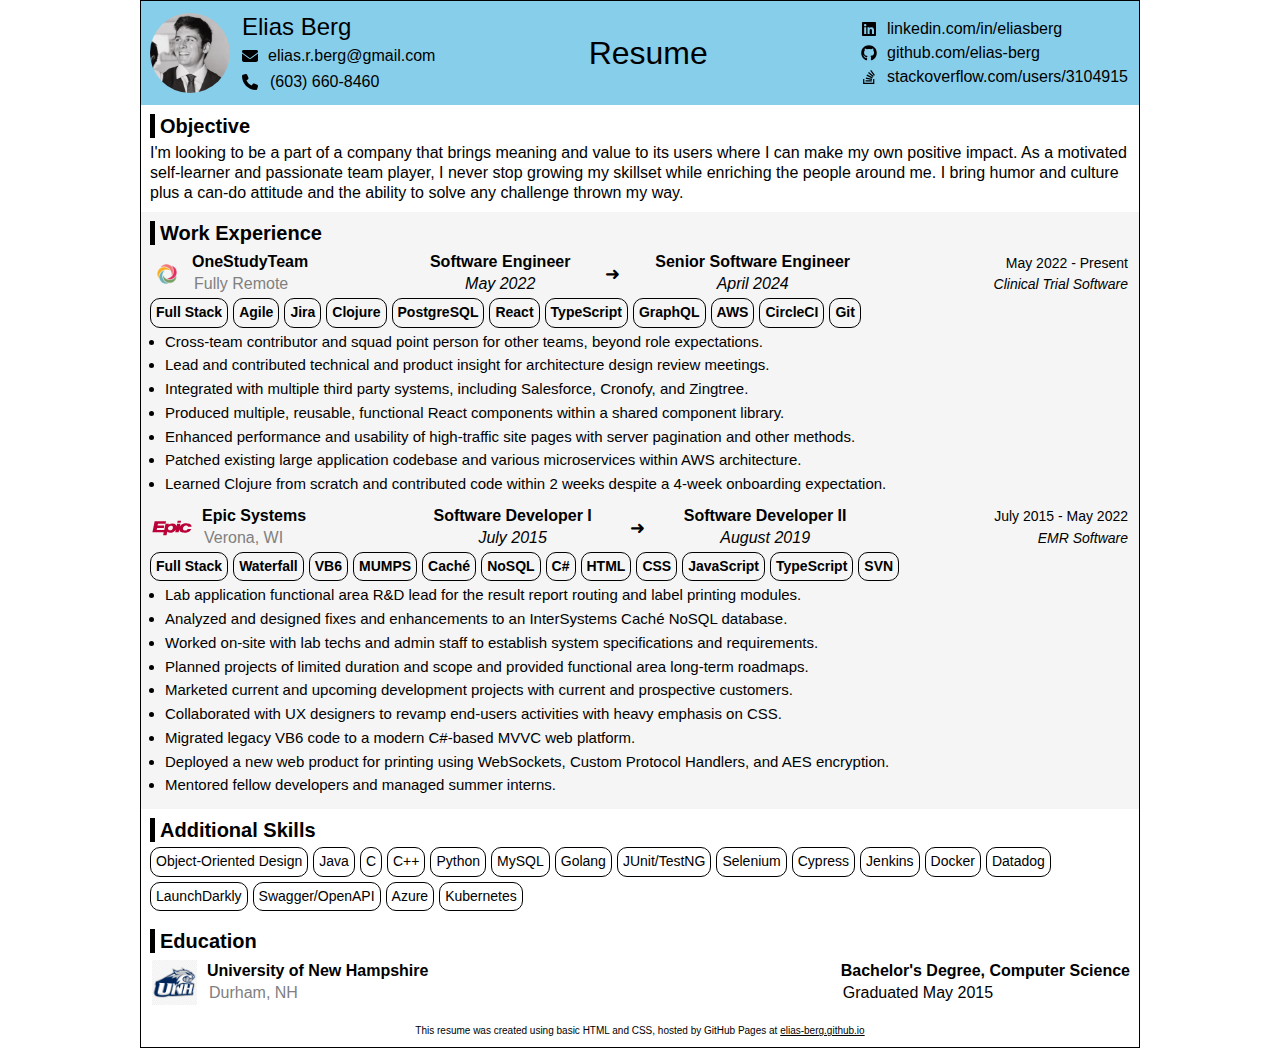
<file: index.html>
<html>
  <head>
    <meta charset="utf-8" content="text/html">
    <meta name="viewport" content="width=device-width, initial-scale=1">

    <title>Elias Berg's Resume</title>

    <link rel="stylesheet" href="./styles.css">
  </head>
  <body>
    <!-- Header -->
    <div class="skyblue header">
      <!-- Left -->
      <div style="display: flex; flex-direction: row; align-items: center;">
        <img style="border-radius: 100px; height: 80px; width: 80px; margin-right: 10px;" src="./assets/eli.jpeg" />
        <div>
          <p style="font-size: 1.5rem;">Elias Berg</p>
          <div class="icon-text">
            <img src="./assets/envelope-solid.svg" />
            <a href="mailto:elias.r.berg@gmail.com">elias.r.berg@gmail.com</a>
          </div>
          <div class="icon-text">
            <img src="./assets/phone-solid.svg" />
            <span>(603) 660-8460</span>
          </div>
        </div>
      </div>
      <!-- Middle -->
      <div style="font-size: 2rem;">
        Resume
      </div>
      <!-- Right -->
      <div>
        <div class="icon-text">
          <img src="./assets/linkedin.svg" />
          <a href="https://www.linkedin.com/in/eliasberg/" target="_blank">linkedin.com/in/eliasberg</a>
        </div>
        <div class="icon-text">
          <img src="./assets/github.svg" />
          <a href="https://www.github.com/elias-berg/" target="_blank">github.com/elias-berg</a>
        </div>
        <div class="icon-text">
          <img src="./assets/stack-overflow.svg" />
          <a href="https://www.stackoverflow.com/users/3104915" target="_blank">stackoverflow.com/users/3104915</a>
        </div>
      </div>
    </div>
    <!-- Objective -->
    <div>
      <p class="section-header">Objective</p>
      <div>
        I'm looking to be a part of a company that brings meaning and value to its users where I can make my own positive impact.
        As a motivated self-learner and passionate team player, I never stop growing my skillset while enriching the people around me.
        I bring humor and culture plus a can-do attitude and the ability to solve any challenge thrown my way.
      </div>
    </div>
    <!-- Experience -->
    <div class="lightgray">
      <p class="section-header">Work Experience</p>
      <div>
        <div class="fill-width">
          <div class="icon-text">
            <img style="padding: 5px; width: 30px; height: 30px;" src="./assets/OST.png" />
            <div>
              <strong>OneStudyTeam</strong>
              <p style="color: gray;">Fully Remote</p>
            </div>
          </div>
          <!-- Roles -->
          <div style="display: contents; align-items: center;">
            <div class="v-space-between">
              <strong>Software Engineer</strong>
              <p style="font-style: italic;">May 2022</p>
            </div>
            <div class="v-space-between" style="font-size: 18px;">&#10140;</div> <!-- Right Arrow character -->
            <div class="v-space-between">
              <strong>Senior Software Engineer</strong>
              <p style="font-style: italic;">April 2024</p>
            </div>
          </div>
          <div style="font-size: 14px;">
            <p>May 2022 - Present</p>
            <p style="font-style: italic;">Clinical Trial Software</p>
          </div>
        </div>
        <div class="skill-list" style="font-weight: 600;">
          <p>Full Stack</p>
          <p>Agile</p>
          <p>Jira</p>
          <p>Clojure</p>
          <p>PostgreSQL</p>
          <p>React</p>
          <p>TypeScript</p>
          <p>GraphQL</p>
          <p>AWS</p>
          <p>CircleCI</p>
          <p>Git</p>
        </div>
        <ul class="experiences">
          <li>Cross-team contributor and squad point person for other teams, beyond role expectations.</li>
          <li>Lead and contributed technical and product insight for architecture design review meetings.</li>
          <li>Integrated with multiple third party systems, including Salesforce, Cronofy, and Zingtree.</li>
          <li>Produced multiple, reusable, functional React components within a shared component library.</li>
          <li>Enhanced performance and usability of high-traffic site pages with server pagination and other methods.</li>
          <li>Patched existing large application codebase and various microservices within AWS architecture.</li>
          <li>Learned Clojure from scratch and contributed code within 2 weeks despite a 4-week onboarding expectation.</li>
        </ul>
      </div>
      <div class="divider"></div> <!-- Div to style instead of an hr -->
      <div>
        <div class="fill-width">
          <div class="icon-text">
            <img style="width: 40px; height: 40px;" src="./assets/Epic_Systems.svg" />
            <div>
              <strong>Epic Systems</strong>
              <p style="color: gray;">Verona, WI</p>
            </div>
          </div>
          <!-- Roles -->
          <div style="display: contents; align-items: center;">
            <div class="v-space-between">
              <strong>Software Developer I</strong>
              <p style="font-style: italic;">July 2015</p>
            </div>
            <div class="v-space-between" style="font-size: 18px;">&#10140;</div> <!-- Right Arrow character -->
            <div class="v-space-between">
              <strong>Software Developer II</strong>
              <p style="font-style: italic;">August 2019</p>
            </div>
          </div>
          <div style="font-size: 14px;">
            <p>July 2015 - May 2022</p>
            <p style="font-style: italic;">EMR Software</p>
          </div>
        </div>
        <div class="skill-list" style="font-weight: 600;">
          <p>Full Stack</p>
          <p>Waterfall</p>
          <p>VB6</p>
          <p>MUMPS</p>
          <p>Caché</p>
          <p>NoSQL</p>
          <p>C#</p>
          <p>HTML</p>
          <p>CSS</p>
          <p>JavaScript</p>
          <p>TypeScript</p>
          <p>SVN</p>
        </div>
        <ul class="experiences">
          <li>Lab application functional area R&D lead for the result report routing and label printing modules.</li>
          <li>Analyzed and designed fixes and enhancements to an InterSystems Caché NoSQL database.</li>
          <li>Worked on-site with lab techs and admin staff to establish system specifications and requirements.</li>
          <li>Planned projects of limited duration and scope and provided functional area long-term roadmaps.</li>
          <li>Marketed current and upcoming development projects with current and prospective customers.</li>
          <li>Collaborated with UX designers to revamp end-users activities with heavy emphasis on CSS.</li>
          <li>Migrated legacy VB6 code to a modern C#-based MVVC web platform.</li>
          <li>Deployed a new web product for printing using WebSockets, Custom Protocol Handlers, and AES encryption.</li>
          <li>Mentored fellow developers and managed summer interns.</li>
        </ul>
      </div>
    </div>
    <!-- Other Skills -->
    <div>
      <p class="section-header">Additional Skills</p>
      <!-- This may be the worst way to lay it out, but oh well -->
      <div class="skill-list">
        <p>Object-Oriented Design</p>
        <p>Java</p>
        <p>C</p>
        <p>C++</p>
        <p>Python</p>
        <p>MySQL</p>
        <p>Golang</p>
        <p>JUnit/TestNG</p>
        <p>Selenium</p>
        <p>Cypress</p>
        <p>Jenkins</p>
        <p>Docker</p>
        <p>Datadog</p>
        <p>LaunchDarkly</p>
        <p>Swagger/OpenAPI</p>
        <p>Azure</p>
        <p>Kubernetes</p>
      </div>
    </div>
    <!-- Education -->
    <div>
      <p class="section-header">Education</p>
      <div style="display: flex; justify-content: space-between; align-items: center;">
        <div class="icon-text">
          <img style="width: 45px; height: 45px;" src="./assets/UNH.png" />
          <div>
            <strong>University of New Hampshire</strong>
            <p style="color: gray;">Durham, NH</p>
          </div>
        </div>
        <div>
          <strong>Bachelor's Degree, Computer Science</strong>
          <p>Graduated May 2015</p>
        </div>
      </div>
    </div>
    <!-- Footer -->
    <div class="footer">
      This resume was created using basic HTML and CSS, hosted by GitHub Pages at
      <a href="https://elias-berg.github.io/" style="text-decoration: underline;">elias-berg.github.io</a>
    </div>
  </body>
</html>
</file>
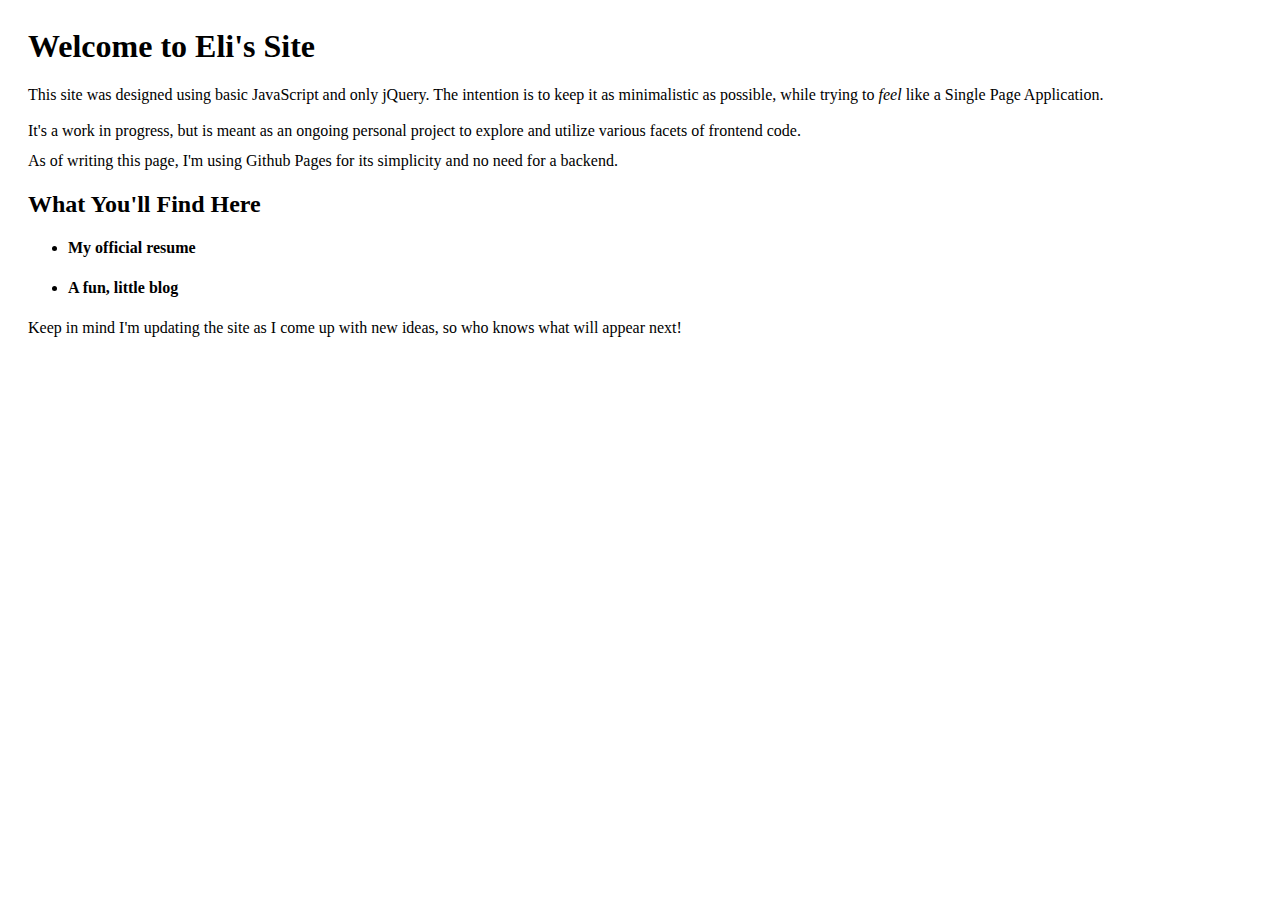
<file: pages/home/index.html>
<head>
  <link href="./styles.css" rel="stylesheet">
</head>
<body>
  <h1>Welcome to Eli's Site</h1>
  <p>This site was designed using basic JavaScript and only jQuery. The intention is to keep it as minimalistic as possible, while trying to <i>feel</i> like a Single Page Application.</p>
  <p>It's a work in progress, but is meant as an ongoing personal project to explore and utilize various facets of frontend code.</p>
  <p>As of writing this page, I'm using Github Pages for its simplicity and no need for a backend.</p>

  <h2>What You'll Find Here</h2>
  <ul>
    <li><h4>My official resume</h4></li>
    <li><h4>A fun, little blog</h4></li>
  </ul>
  <p>Keep in mind I'm updating the site as I come up with new ideas, so who knows what will appear next!</p>
</body>
</file>
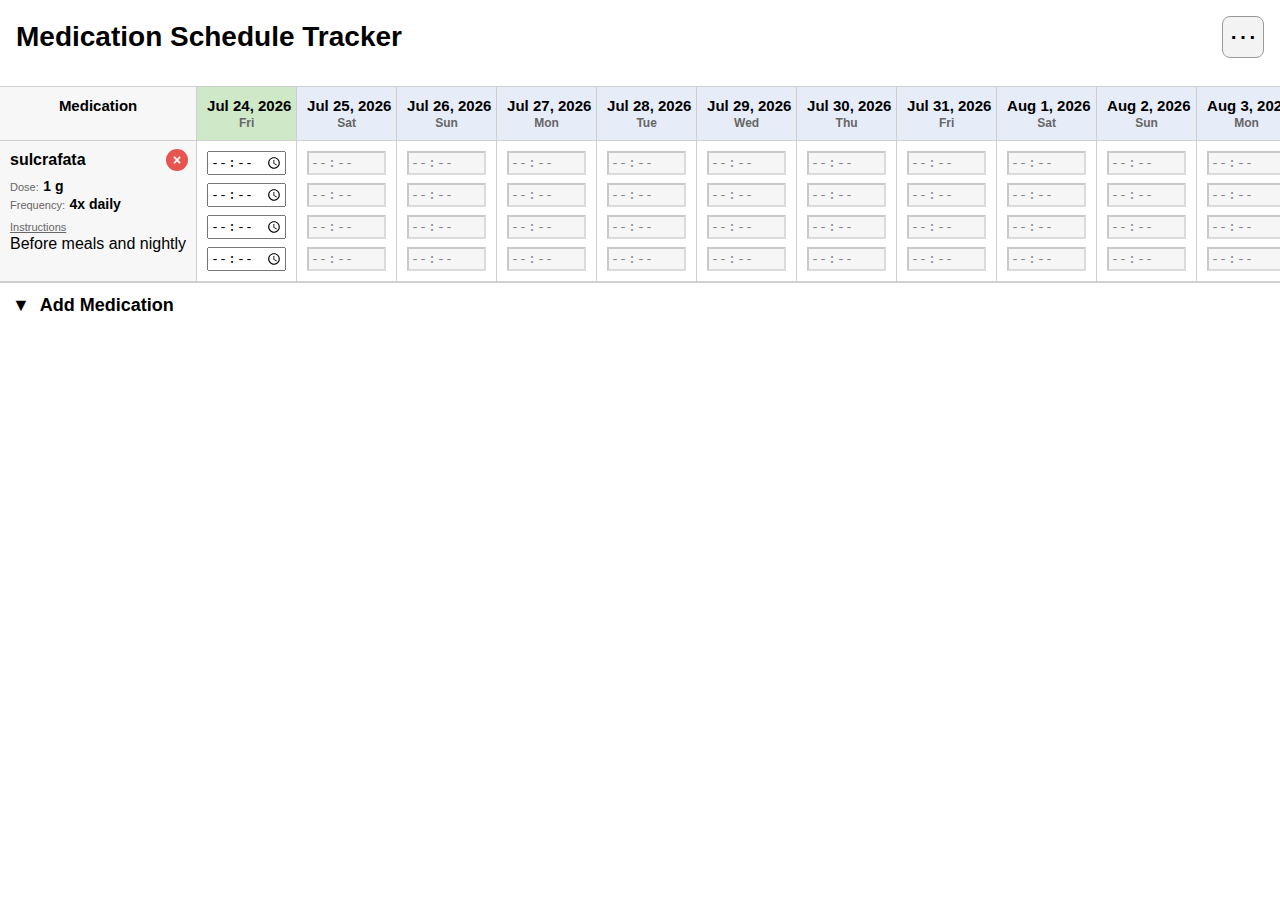
<file: pages/meds/index.html>
<!doctype html>
<html lang="en">
  <head>
    <meta charset="UTF-8" />

    <meta name="viewport" content="width=device-width, initial-scale=1.0" />

    <title>Medication Schedule Tracker</title>

    <link rel="stylesheet" href="medications.css" />
  </head>

  <body>
    <div class="page">
      <div class="topbar">
        <h1>Medication Schedule Tracker</h1>

        <div class="menu-container">
          <button id="menuButton" class="menu-button">⋯</button>

          <div id="menuDropdown" class="menu-dropdown">
            <button id="exportBtn">Export Data</button>

            <button id="importBtn">
              Import Data
              <input type="file" id="importFile" accept=".json" hidden />
            </button>

            <button
              id="showPastWrapper"
              class="checkbox-item"
              onclick="document.getElementById('showPastDates').click()"
            >
              <input type="checkbox" id="showPastDates" />
              Show Past Dates
            </button>
          </div>
        </div>
      </div>
    </div>

    <div class="table-wrapper">
      <table id="table">
        <thead id="thead"></thead>
        <tbody id="tbody"></tbody>
      </table>

      <div id="addMedicationDock" class="add-medication-dock">
        <div id="addMedicationToggle" class="add-medication-toggle">
          <span id="addMedicationArrow">▼</span>
          <span>Add Medication</span>
        </div>

        <div id="addMedicationContent" class="add-medication-content collapsed">
          <div class="add-medication-grid">
            <div class="field">
              <label for="newName">Medication Name</label>
              <input
                id="newName"
                maxlength="100"
                placeholder="e.g. Ibuprofen"
                required
              />
            </div>

            <div class="field">
              <label for="newFor">Purpose</label>
              <input
                id="newFor"
                maxlength="120"
                placeholder="e.g. Pain relief"
              />
            </div>

            <div class="field double-field">
              <div>
                <label for="newDoseAmount">Single Dose Amount</label>
                <input
                  id="newDoseAmount"
                  type="number"
                  min="0"
                  step="0.01"
                  placeholder="e.g. 500"
                  required
                />
              </div>

              <div>
                <label for="newDoseUnit">Units</label>
                <input
                  id="newDoseUnit"
                  maxlength="20"
                  placeholder="e.g. mg, ml, %"
                  required
                />
              </div>
            </div>

            <div class="field">
              <label for="newDosage">Dose Taken Each Time</label>
              <input
                id="newDosage"
                maxlength="100"
                placeholder="e.g. 2 tablets"
              />
            </div>

            <div class="field double-field">
              <div class="prn-checkbox-wrap">
                <label for="newPrn">PRN?</label>

                <input type="checkbox" id="newPrn" />
              </div>

              <div id="frequencyWrap" class="flex-field">
                <label for="newFrequency">Times Per Day</label>

                <input
                  id="newFrequency"
                  type="number"
                  min="1"
                  step="1"
                  placeholder="e.g. 3"
                />
              </div>

              <div id="limitWrap" class="flex-field hidden">
                <label for="newLimit">Daily Dosage Limit</label>

                <input
                  id="newLimit"
                  type="number"
                  min="1"
                  step="1"
                  placeholder="e.g. 5"
                />
              </div>
            </div>

            <div class="field">
              <label for="newEndDate">End Date</label>

              <input id="newEndDate" type="date" required />
            </div>

            <div class="field instructions-field">
              <label for="newInstructions">Instructions</label>

              <textarea
                id="newInstructions"
                maxlength="1000"
                placeholder="e.g. Take with food, take once every 6 hours, etc."
              ></textarea>
            </div>
          </div>

          <div class="add-medication-actions">
            <button id="addMedicationBtn">Save Medication</button>
          </div>
        </div>
      </div>
    </div>

    <div id="deleteModal" class="modal-overlay hidden">
      <div class="modal">
        <div class="modal-title">Delete Medication</div>

        <div class="modal-body" id="deleteModalText">Are you sure?</div>

        <div class="modal-actions">
          <button id="confirmDeleteBtn" class="danger-btn">Yes</button>

          <button id="cancelDeleteBtn">No</button>
        </div>
      </div>
    </div>

    <script src="data.js"></script>

    <script>
      // ======================================
      // CONFIG
      // ======================================

      const MEDICATIONS_STORAGE_KEY = "med_tracker_medications";
      const STORAGE_KEY = "med_tracker_data";

      const DAYS_FORWARD = 30;

      // ======================================
      // MEDICATIONS
      // ======================================

      function loadMedications() {
        try {
          const stored = JSON.parse(
            localStorage.getItem(MEDICATIONS_STORAGE_KEY),
          );

          if (Array.isArray(stored)) {
            return stored;
          }
        } catch {}

        localStorage.setItem(
          MEDICATIONS_STORAGE_KEY,
          JSON.stringify(DEFAULT_MEDICATIONS),
        );

        return DEFAULT_MEDICATIONS;
      }

      function saveMedications() {
        localStorage.setItem(
          MEDICATIONS_STORAGE_KEY,
          JSON.stringify(MEDICATIONS),
        );
      }

      let MEDICATIONS = loadMedications();

      // ======================================
      // STORAGE
      // ======================================

      function loadStorage() {
        try {
          return JSON.parse(localStorage.getItem(STORAGE_KEY)) || {};
        } catch {
          return {};
        }
      }

      function saveStorage() {
        localStorage.setItem(STORAGE_KEY, JSON.stringify(savedData));
      }

      function sortAllSavedData() {
        Object.values(savedData).forEach((drugMap) => {
          Object.keys(drugMap).forEach((dateStr) => {
            if (Array.isArray(drugMap[dateStr])) {
              drugMap[dateStr] = drugMap[dateStr].filter(Boolean).sort();
            }
          });
        });
      }

      let savedData = loadStorage();

      // ======================================
      // DATE HELPERS
      // ======================================

      function cloneDate(d) {
        return new Date(d.getTime());
      }

      function today() {
        const d = new Date();

        d.setHours(0, 0, 0, 0);

        return d;
      }

      function parseDate(str) {
        const d = new Date(str);

        d.setHours(0, 0, 0, 0);

        return d;
      }

      function formatDate(date) {
        return date.toISOString().split("T")[0];
      }

      function prettyDate(date) {
        return date.toLocaleDateString(undefined, {
          month: "short",
          day: "numeric",
          year: "numeric",
        });
      }

      // ======================================
      // PAST DATES
      // ======================================

      function getFirstSavedDate() {
        let earliest = null;

        Object.values(savedData).forEach((drugMap) => {
          Object.keys(drugMap).forEach((dateStr) => {
            const d = parseDate(dateStr);

            if (!earliest || d < earliest) {
              earliest = d;
            }
          });
        });

        return earliest;
      }

      function updatePastDatesAvailability() {
        const wrapper = document.getElementById("showPastWrapper");

        const checkbox = document.getElementById("showPastDates");

        const earliest = getFirstSavedDate();

        const t = today();

        const hasPastDates = earliest && earliest < t;

        if (hasPastDates) {
          wrapper.classList.remove("disabled");

          checkbox.disabled = false;
        } else {
          wrapper.classList.add("disabled");

          checkbox.disabled = true;

          checkbox.checked = false;
        }
      }

      function getDateRange() {
        const t = today();

        const checkbox = document.getElementById("showPastDates");

        const dates = [];

        if (checkbox.checked) {
          const uniquePastDates = new Set();

          Object.values(savedData).forEach((drugMap) => {
            Object.keys(drugMap).forEach((dateStr) => {
              const d = parseDate(dateStr);

              if (d < t) {
                uniquePastDates.add(dateStr);
              }
            });
          });

          const sortedPastDates = Array.from(uniquePastDates).sort();

          sortedPastDates.forEach((dateStr) => {
            dates.push(parseDate(dateStr));
          });
        }

        for (let i = 0; i <= DAYS_FORWARD; i++) {
          const d = cloneDate(t);

          d.setDate(d.getDate() + i);

          dates.push(d);
        }

        return dates;
      }

      // ======================================
      // DOSE COUNT
      // ======================================

      function getDoseCount(drug) {
        if (drug.frequency["prn?"]) {
          return drug.frequency.limit || 0;
        }

        return drug.frequency.amount || 0;
      }

      // ======================================
      // STORAGE PATH
      // ======================================

      function ensurePath(drugName, dateStr) {
        if (!savedData[drugName]) {
          savedData[drugName] = {};
        }

        if (!savedData[drugName][dateStr]) {
          savedData[drugName][dateStr] = [];
        }
      }

      // ======================================
      // ADD MEDICATION
      // ======================================

      function clearMedicationForm() {
        document.getElementById("newName").value = "";
        document.getElementById("newFor").value = "";
        document.getElementById("newDoseAmount").value = "";
        document.getElementById("newDoseUnit").value = "";
        document.getElementById("newDosage").value = "";
        document.getElementById("newFrequency").value = "";
        document.getElementById("newLimit").value = "";
        document.getElementById("newInstructions").value = "";
        document.getElementById("newEndDate").value = "";
        document.getElementById("newPrn").checked = false;

        updatePrnMode();
      }

      function updatePrnMode() {
        const isPrn = document.getElementById("newPrn").checked;

        document
          .getElementById("frequencyWrap")
          .classList.toggle("hidden", isPrn);

        document.getElementById("limitWrap").classList.toggle("hidden", !isPrn);
      }

      function validateMedicationForm() {
        const name = document.getElementById("newName").value.trim();

        const doseAmount = parseFloat(
          document.getElementById("newDoseAmount").value,
        );

        const doseUnit = document.getElementById("newDoseUnit").value.trim();

        const endDate = document.getElementById("newEndDate").value;

        const isPrn = document.getElementById("newPrn").checked;

        const frequency = parseInt(
          document.getElementById("newFrequency").value,
        );

        const limit = parseInt(document.getElementById("newLimit").value);

        if (!name) {
          alert("Medication name is required.");
          return false;
        }

        if (Number.isNaN(doseAmount) || doseAmount <= 0) {
          alert("Single dose amount must be greater than 0.");
          return false;
        }

        if (!doseUnit) {
          alert("Dose units are required.");
          return false;
        }

        if (!endDate) {
          alert("End date is required.");
          return false;
        }

        if (isPrn) {
          if (Number.isNaN(limit) || limit <= 0) {
            alert("Daily limit must be greater than 0.");
            return false;
          }
        } else {
          if (Number.isNaN(frequency) || frequency <= 0) {
            alert("Times per day must be greater than 0.");
            return false;
          }
        }

        return true;
      }

      // ======================================
      // RENDER
      // ======================================

      function render() {
        const thead = document.getElementById("thead");
        const tbody = document.getElementById("tbody");

        thead.innerHTML = "";
        tbody.innerHTML = "";

        const dates = getDateRange();

        const todayStr = formatDate(today());

        // ====================================
        // HEADER
        // ====================================

        const hr = document.createElement("tr");

        const th = document.createElement("th");

        th.textContent = "Medication";

        th.className = "sticky sticky-header col-drug";

        hr.appendChild(th);

        dates.forEach((date) => {
          const th = document.createElement("th");

          th.className = "date-cell";

          if (formatDate(date) === todayStr) {
            th.classList.add("today-header");
          }

          th.innerHTML = `
            <div class="header-date">
              ${prettyDate(date)}
            </div>

            <div class="header-day">
              ${date.toLocaleDateString(undefined, {
                weekday: "short",
              })}
            </div>
          `;

          hr.appendChild(th);
        });

        thead.appendChild(hr);

        // ====================================
        // ROWS
        // ====================================

        MEDICATIONS.forEach((drug) => {
          const tr = document.createElement("tr");

          const medTd = document.createElement("td");

          medTd.className = "sticky col-drug";

          medTd.innerHTML = `
            <button
              class="delete-med-btn"
              data-drug="${drug.name}"
              title="Delete medication"
            >
              ×
            </button>

            <div class="drug-name">
              ${drug.name}
            </div>

            <div class="drug-detail">
              <span class="drug-label">Dose:</span>
              <span class="drug-value">
                ${drug.dose.amount} ${drug.dose.unit}
              </span>
            </div>

            ${
              drug.for
                ? `
                <div class="drug-detail">
                  <span class="drug-label">Purpose:</span>
                  <span class="drug-value">
                    ${drug.for}
                  </span>
                </div>
              `
                : ""
            }

            <div class="drug-detail">
              <span class="drug-label">Frequency:</span>
              <span class="drug-value">
                ${
                  drug.frequency["prn?"]
                    ? `PRN (${drug.frequency.limit}/day)`
                    : `${drug.frequency.amount}x daily`
                }
              </span>
            </div>

            ${
              drug.instructions
                ? `
                <div class="drug-instructions">
                  <label>Instructions</label>
                  ${drug.instructions}
                </div>
              `
                : ""
            }
          `;

          tr.appendChild(medTd);

          const endDate = parseDate(drug.end_date);

          dates.forEach((date) => {
            const td = document.createElement("td");

            td.className = "date-cell";

            if (date > endDate) {
              td.classList.add("expired");

              tr.appendChild(td);

              return;
            }

            const dateStr = formatDate(date);

            const count = getDoseCount(drug);

            const wrap = document.createElement("div");

            wrap.className = "inputs";

            const isToday = dateStr === todayStr;

            if (isToday) {
              ensurePath(drug.name, dateStr);
            }

            const storedTimes = savedData?.[drug.name]?.[dateStr] || [];

            for (let i = 0; i < count; i++) {
              const input = document.createElement("input");

              input.type = "time";

              input.value = storedTimes[i] || "";

              if (!isToday) {
                input.disabled = true;
              } else {
                input.addEventListener("change", () => {
                  ensurePath(drug.name, dateStr);

                  const allTimes = Array.from(
                    wrap.querySelectorAll('input[type="time"]'),
                  )
                    .map((i) => i.value)
                    .filter(Boolean);

                  savedData[drug.name][dateStr] = allTimes;

                  saveStorage();

                  updatePastDatesAvailability();
                });
              }

              wrap.appendChild(input);
            }

            td.appendChild(wrap);

            tr.appendChild(td);
          });

          tbody.appendChild(tr);
        });
      }

      // ======================================
      // EXPORT
      // ======================================

      function exportData() {
        const blob = new Blob([JSON.stringify(savedData, null, 2)], {
          type: "application/json",
        });

        const url = URL.createObjectURL(blob);

        const a = document.createElement("a");

        a.href = url;

        a.download = "medication-tracker-export.json";

        a.click();

        URL.revokeObjectURL(url);
      }

      // ======================================
      // IMPORT
      // ======================================

      function importData(file) {
        const reader = new FileReader();

        reader.onload = (e) => {
          try {
            savedData = JSON.parse(e.target.result);

            init();

            alert("Import successful");
          } catch {
            alert("Invalid JSON");
          }
        };

        reader.readAsText(file);
      }

      // ======================================
      // MENU
      // ======================================

      const menuButton = document.getElementById("menuButton");
      const menuDropdown = document.getElementById("menuDropdown");

      menuButton.addEventListener("click", (e) => {
        e.stopPropagation();

        menuDropdown.classList.toggle("open");
      });

      document.addEventListener("click", () => {
        menuDropdown.classList.remove("open");
      });

      menuDropdown.addEventListener("click", (e) => {
        e.stopPropagation();
      });

      // ======================================
      // EVENTS
      // ======================================

      document
        .getElementById("exportBtn")
        .addEventListener("click", exportData);

      document.getElementById("importFile").addEventListener("change", (e) => {
        if (e.target.files[0]) {
          importData(e.target.files[0]);
        }
      });

      document.getElementById("importBtn").addEventListener("click", () => {
        document.getElementById("importFile").click();
      });

      document
        .getElementById("showPastDates")
        .addEventListener("change", render);

      document
        .getElementById("newPrn")
        .addEventListener("change", updatePrnMode);

      document
        .getElementById("addMedicationToggle")
        .addEventListener("click", () => {
          const content = document.getElementById("addMedicationContent");

          const arrow = document.getElementById("addMedicationArrow");

          const collapsed = content.classList.toggle("collapsed");

          arrow.textContent = collapsed ? "▼" : "▲";
        });

      document
        .getElementById("addMedicationBtn")
        .addEventListener("click", () => {
          if (!validateMedicationForm()) {
            return;
          }

          const isPrn = document.getElementById("newPrn").checked;

          const medication = {
            name: document.getElementById("newName").value.trim(),

            for: document.getElementById("newFor").value.trim(),

            dose: {
              amount: parseFloat(
                document.getElementById("newDoseAmount").value,
              ),

              unit: document.getElementById("newDoseUnit").value.trim(),
            },

            dosage: document.getElementById("newDosage").value.trim(),

            frequency: isPrn
              ? {
                  "prn?": true,

                  limit: parseInt(document.getElementById("newLimit").value),
                }
              : {
                  "prn?": false,

                  amount: parseInt(
                    document.getElementById("newFrequency").value,
                  ),
                },

            instructions: document
              .getElementById("newInstructions")
              .value.trim(),

            end_date: document.getElementById("newEndDate").value,
          };

          MEDICATIONS.push(medication);

          saveMedications();

          clearMedicationForm();

          render();
        });

      // ======================================
      // DELETE MEDICATION
      // ======================================

      let medicationPendingDelete = null;

      const deleteModal = document.getElementById("deleteModal");

      const deleteModalText = document.getElementById("deleteModalText");

      const confirmDeleteBtn = document.getElementById("confirmDeleteBtn");

      const cancelDeleteBtn = document.getElementById("cancelDeleteBtn");

      document.addEventListener("click", (e) => {
        const deleteBtn = e.target.closest(".delete-med-btn");

        if (!deleteBtn) {
          return;
        }

        medicationPendingDelete = deleteBtn.dataset.drug;

        deleteModalText.textContent = `Are you sure you want to delete "${medicationPendingDelete}"?`;

        deleteModal.classList.remove("hidden");
      });

      cancelDeleteBtn.addEventListener("click", () => {
        medicationPendingDelete = null;

        deleteModal.classList.add("hidden");
      });

      confirmDeleteBtn.addEventListener("click", () => {
        if (!medicationPendingDelete) {
          return;
        }

        MEDICATIONS = MEDICATIONS.filter(
          (m) => m.name !== medicationPendingDelete,
        );

        saveMedications();

        deleteModal.classList.add("hidden");

        medicationPendingDelete = null;

        render();
      });

      deleteModal.addEventListener("click", (e) => {
        if (e.target === deleteModal) {
          deleteModal.classList.add("hidden");

          medicationPendingDelete = null;
        }
      });

      // ======================================
      // INIT
      // ======================================

      function init() {
        sortAllSavedData();

        saveStorage();

        updatePastDatesAvailability();

        updatePrnMode();

        render();
      }

      init();
    </script>
  </body>
</html>
</file>
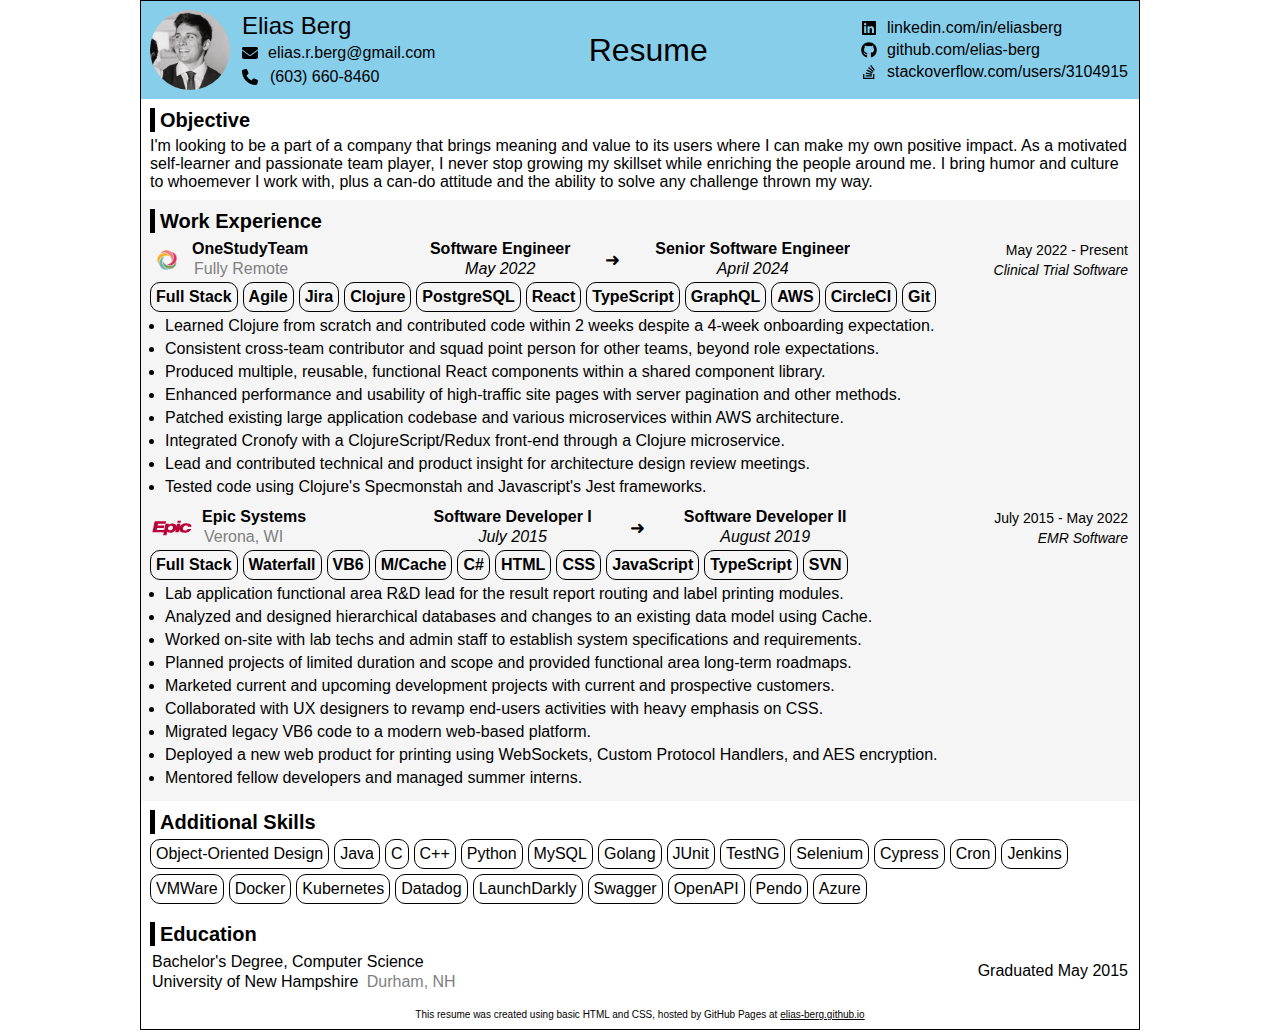
<file: pages/resume/index.html>
<html>
  <head>
    <meta charset="utf-8" content="text/html">
    <meta name="viewport" content="width=device-width, initial-scale=1">

    <link rel="stylesheet" href="./styles.css">
  </head>
  <body>
    <!-- Header -->
    <div class="skyblue header">
      <!-- Left -->
      <div style="display: flex; flex-direction: row; align-items: center;">
        <img style="border-radius: 100px; height: 80px; width: 80px; margin-right: 10px;" src="./assets/eli.jpeg" />
        <div>
          <p style="font-size: 1.5rem;">Elias Berg</p>
          <div class="icon-text">
            <img src="./assets/envelope-solid.svg" />
            <a href="mailto:elias.r.berg@gmail.com">elias.r.berg@gmail.com</a>
          </div>
          <div class="icon-text">
            <img src="./assets/phone-solid.svg" />
            <span>(603) 660-8460</span>
          </div>
        </div>
      </div>
      <!-- Middle -->
      <div style="font-size: 2rem;">
        Resume
      </div>
      <!-- Right -->
      <div>
        <div class="icon-text">
          <img src="./assets/linkedin.svg" />
          <a href="https://www.linkedin.com/in/eliasberg/" target="_blank">linkedin.com/in/eliasberg</a>
        </div>
        <div class="icon-text">
          <img src="./assets/github.svg" />
          <a href="https://www.github.com/elias-berg/" target="_blank">github.com/elias-berg</a>
        </div>
        <div class="icon-text">
          <img src="./assets/stack-overflow.svg" />
          <a href="https://www.stackoverflow.com/users/3104915" target="_blank">stackoverflow.com/users/3104915</a>
        </div>
      </div>
    </div>
    <!-- Objective -->
    <div>
      <p class="section-header">Objective</p>
      <div>
        I'm looking to be a part of a company that brings meaning and value to its users where I can make my own positive impact.
        As a motivated self-learner and passionate team player, I never stop growing my skillset while enriching the people around me.
        I bring humor and culture to whoemever I work with, plus a can-do attitude and the ability to solve any challenge thrown my way.
      </div>
    </div>
    <!-- Experience -->
    <div class="lightgray">
      <p class="section-header">Work Experience</p>
      <div>
        <div class="fill-width">
          <div class="icon-text">
            <img style="padding: 5px; width: 30px; height: 30px;" src="./assets/OST.png" />
            <div>
              <strong>OneStudyTeam</strong>
              <p style="color: gray;">Fully Remote</p>
            </div>
          </div>
          <!-- Roles -->
          <div style="display: contents; align-items: center;">
            <div class="v-space-between">
              <strong>Software Engineer</strong>
              <p style="font-style: italic;">May 2022</p>
            </div>
            <div class="v-space-between" style="font-size: 18px;">&#10140;</div> <!-- Right Arrow character -->
            <div class="v-space-between">
              <strong>Senior Software Engineer</strong>
              <p style="font-style: italic;">April 2024</p>
            </div>
          </div>
          <div style="font-size: 14px;">
            <p>May 2022 - Present</p>
            <p style="font-style: italic;">Clinical Trial Software</p>
          </div>
        </div>
        <div class="skill-list" style="font-weight: 600;">
          <p>Full Stack</p>
          <p>Agile</p>
          <p>Jira</p>
          <p>Clojure</p>
          <p>PostgreSQL</p>
          <p>React</p>
          <p>TypeScript</p>
          <p>GraphQL</p>
          <p>AWS</p>
          <p>CircleCI</p>
          <p>Git</p>
        </div>
        <ul class="experiences">
          <li>Learned Clojure from scratch and contributed code within 2 weeks despite a 4-week onboarding expectation.</li>
          <li>Consistent cross-team contributor and squad point person for other teams, beyond role expectations.</li>
          <li>Produced multiple, reusable, functional React components within a shared component library.</li>
          <li>Enhanced performance and usability of high-traffic site pages with server pagination and other methods.</li>
          <li>Patched existing large application codebase and various microservices within AWS architecture.</li>
          <li>Integrated Cronofy with a ClojureScript/Redux front-end through a Clojure microservice.</li>
          <li>Lead and contributed technical and product insight for architecture design review meetings.</li>
          <li>Tested code using Clojure's Specmonstah and Javascript's Jest frameworks.</li>
        </ul>
      </div>
      <div class="divider"></div> <!-- Div to style instead of an hr -->
      <div>
        <div class="fill-width">
          <div class="icon-text">
            <img style="width: 40px; height: 40px;" src="./assets/Epic_Systems.svg" />
            <div>
              <strong>Epic Systems</strong>
              <p style="color: gray;">Verona, WI</p>
            </div>
          </div>
          <!-- Roles -->
          <div style="display: contents; align-items: center;">
            <div class="v-space-between">
              <strong>Software Developer I</strong>
              <p style="font-style: italic;">July 2015</p>
            </div>
            <div class="v-space-between" style="font-size: 18px;">&#10140;</div> <!-- Right Arrow character -->
            <div class="v-space-between">
              <strong>Software Developer II</strong>
              <p style="font-style: italic;">August 2019</p>
            </div>
          </div>
          <div style="font-size: 14px;">
            <p>July 2015 - May 2022</p>
            <p style="font-style: italic;">EMR Software</p>
          </div>
        </div>
        <div class="skill-list" style="font-weight: 600;">
          <p>Full Stack</p>
          <p>Waterfall</p>
          <p>VB6</p>
          <p>M/Cache</p>
          <p>C#</p>
          <p>HTML</p>
          <p>CSS</p>
          <p>JavaScript</p>
          <p>TypeScript</p>
          <p>SVN</p>
        </div>
        <ul class="experiences">
          <li>Lab application functional area R&D lead for the result report routing and label printing modules.</li>
          <li>Analyzed and designed hierarchical databases and changes to an existing data model using Cache.</li>
          <li>Worked on-site with lab techs and admin staff to establish system specifications and requirements.</li>
          <li>Planned projects of limited duration and scope and provided functional area long-term roadmaps.</li>
          <li>Marketed current and upcoming development projects with current and prospective customers.</li>
          <li>Collaborated with UX designers to revamp end-users activities with heavy emphasis on CSS.</li>
          <li>Migrated legacy VB6 code to a modern web-based platform.</li>
          <li>Deployed a new web product for printing using WebSockets, Custom Protocol Handlers, and AES encryption.</li>
          <li>Mentored fellow developers and managed summer interns.</li>
        </ul>
      </div>
    </div>
    <!-- Other Skills -->
    <div>
      <p class="section-header">Additional Skills</p>
      <!-- This may be the worst way to lay it out, but oh well -->
      <div class="skill-list">
        <p>Object-Oriented Design</p>
        <p>Java</p>
        <p>C</p>
        <p>C++</p>
        <p>Python</p>
        <p>MySQL</p>
        <p>Golang</p>
        <p>JUnit</p>
        <p>TestNG</p>
        <p>Selenium</p>
        <p>Cypress</p>
        <p>Cron</p>
        <p>Jenkins</p>
        <p>VMWare</p>
        <p>Docker</p>
        <p>Kubernetes</p>
        <p>Datadog</p>
        <p>LaunchDarkly</p>
        <p>Swagger</p>
        <p>OpenAPI</p>
        <p>Pendo</p>
        <p>Azure</p>
      </div>
    </div>
    <!-- Education -->
    <div>
      <p class="section-header">Education</p>
      <div style="display: flex; justify-content: space-between; align-items: center;">
        <div>
          <p>Bachelor's Degree, Computer Science</p>
          <span>University of New Hampshire</span>
          <span style="color: gray;">Durham, NH</span>
        </div>
        <div>
          <p>Graduated May 2015</p>
        </div>
      </div>
    </div>
    <!-- Footer -->
    <div class="footer">
      This resume was created using basic HTML and CSS, hosted by GitHub Pages at
      <a href="https://elias-berg.github.io/" style="text-decoration: underline;">elias-berg.github.io</a>
    </div>
  </body>
</html>
</file>
<file: styles.css>
/* Element Styles */

* {
  margin: 0;
  box-sizing: border-box;
  line-height: 125%;
}

body {
  max-width: 1000px;
  margin: auto;
  font-family: Arial, Helvetica, sans-serif;
  border: 1px solid black;
}
@media print {
  body {
    border: none;
  }
}

body > div {
  padding: 9px; /* Change this to make it exactly a page in size */
}

li + li {
  margin-top: 2px; /* Change this to make it exactly a page in size */
}

p, span {
  padding: 2px;
}

a {
  color: inherit;
  text-decoration: none;
}

ul {
  padding-inline-start: 15px;
}

/* Class Styles */

.section-header {
  width: fit-content;
  border-left: 5px solid black;
  padding-left: 5px;
  margin-bottom: 5px;
  font-size: 20px;
  line-height: 20px;
  font-weight: 600;
}

.fill-width {
  flex-grow: 1;
  display: flex;
  justify-content: space-between;
  align-items: center;

  & > div:nth-child(1) {
    min-width: 25%;
  }

  & > div:nth-child(2) {
    text-align: center;
    min-width: 50%;
  }

  & > div:nth-child(3) {
    text-align: right;
    min-width: 25%;
  }
}

.h-space-between + .h-space-between { 
  margin-top: 10px;
}

.skyblue {
  background-color: skyblue;
}

.lightgray {
  background-color: whitesmoke;
}

.header {
  display: flex;
  flex-direction: row;
  justify-content: space-between;
  align-items: center;
}

.icon-text {
  display: flex;
  flex-direction: row;
  align-items: center;
  padding: 2px;
}

.icon-text > img {
  width: 16px;
  height: 16px;
  margin-right: 10px;
}

.experiences {
  font-size: 15px;
  margin-top: 5px;
}
.experiences > li {
  margin-bottom: 5px;
}

.divider {
  height: 0px;
  /*border-bottom: 1px dashed black;*/
  margin: 10px;
}

.skill-list {
  display: flex;
  flex-direction: row;
  flex-flow: wrap;
  font-size: 14px;
  gap: 5px;
}

.skill-list > p {
  padding: 5px;
  border: 1px solid black;
  border-radius: 10px;
}

.footer {
  font-size: 10px;
  text-align: center;
}
</file>
<file: pages/home/styles.css>
body {
  padding: 20px;
}

h1 {
  margin-bottom: 20px;
}
h2 {
  margin: 20px 0px;
}

p {
  line-height: 20px;
  margin-top: 10px;
}
p + p {
  margin-bottom: 10px;
}

ul {
  margin-bottom: 20px;
}

li {
  margin: 10px 0px;
}
</file>
<file: pages/meds/medications.css>
:root {
  --border: #cfcfcf;
  --header-bg: #e7edf8;
  --today-bg: #cfe8c8;
  --sticky-bg: #f7f7f7;
  --date-col: 100px;
  --font: Arial, Helvetica, sans-serif;
}

* {
  box-sizing: border-box;
}

body {
  margin: 0;
  font-family: var(--font);
  background: white;
}

.page {
  padding: 16px;
}

/* ======================================
   TOP BAR
====================================== */

.topbar {
  display: flex;
  align-items: center;
  justify-content: space-between;
  margin-bottom: 12px;
}

h1 {
  margin: 0;
  font-size: 28px;
}

.menu-container {
  position: relative;
}

.menu-button {
  width: 42px;
  height: 42px;
  font-size: 28px;
  line-height: 1;
  border-radius: 8px;
  border: 1px solid #999;
  background: #f3f3f3;
  cursor: pointer;
}

.menu-button:hover {
  background: #e7e7e7;
}

.menu-dropdown {
  position: absolute;
  right: 0;
  top: 50px;
  min-width: 220px;
  background: white;
  border: 1px solid #ccc;
  border-radius: 10px;
  box-shadow: 0 4px 12px rgba(0, 0, 0, 0.15);
  display: none;
  z-index: 999;
  overflow: hidden;
}

.menu-dropdown.open {
  display: block;
}

.menu-dropdown button {
  width: 100%;
  display: block;
  padding: 12px;
  border: none;
  background: white;
  text-align: left;
  font-size: 14px;
  cursor: pointer;
}

.menu-dropdown button:hover {
  background: #f5f5f5;
}

.checkbox-item {
  display: flex !important;
  align-items: center;
  gap: 8px;
}

#showPastWrapper.disabled {
  opacity: 0.45;
  pointer-events: none;
}

/* ======================================
   TABLE
====================================== */

.table-wrapper {
  border-top: 1px solid var(--border);
  overflow: auto;
  height: calc(100vh - 85px);
  background: white;
}

table {
  border-collapse: separate;
  border-spacing: 0;
  width: max-content;
  min-width: 100%;
}

th,
td {
  border-right: 1px solid var(--border);
  border-bottom: 1px solid var(--border);
  padding: 10px;
  vertical-align: top;
  background: white;
  white-space: normal;
  word-break: break-word;
}

thead th {
  position: sticky;
  top: 0;
  z-index: 50;
  background: var(--header-bg);
  text-align: center;
  font-size: 15px;
  font-weight: bold;
  white-space: nowrap;
}

.today-header {
  background: var(--today-bg) !important;
}

.sticky {
  position: sticky;
  background: var(--sticky-bg);
  z-index: 30;
}

.sticky-header {
  z-index: 60 !important;
}

.date-cell {
  width: var(--date-col);
  min-width: var(--date-col);
  max-width: var(--date-col);
}

.inputs {
  display: flex;
  flex-direction: column;
  gap: 8px;
}

input[type="time"] {
  width: 100%;
}

input:disabled {
  opacity: 0.7;
  cursor: not-allowed;
  background: #f3f3f3;
}

.expired {
  background: black !important;
}

.expired * {
  display: none;
}

/* ======================================
   MEDICATION CELL
====================================== */

.drug-name {
  font-size: 16px;
  font-weight: bold;
  margin-bottom: 8px;
}

.drug-line {
  display: flex;
  align-items: baseline;
  gap: 6px;
  margin-bottom: 4px;
  flex-wrap: wrap;
}

.drug-label {
  font-size: 11px;
  font-weight: normal;
  color: #666;
}

.drug-value {
  font-size: 14px;
  font-weight: bold;
}

.drug-instructions {
  margin-top: 8px;
  display: flex;
  flex-direction: column;
  gap: 2px;
}

.drug-instructions label {
  font-size: 11px;
  color: #666;
  text-decoration: underline;
}

.drug-instructions div {
  font-size: 14px;
  font-weight: normal;
}

.header-date {
  font-size: 15px;
  font-weight: bold;
}

.header-day {
  font-size: 12px;
  color: #666;
  margin-top: 2px;
}

/* ======================================
   ADD MEDICATION
====================================== */

.add-medication-dock {
  width: 100%;
  background: white;
  border-top: 1px solid #d0d0d0;
  padding: 12px;
}

.add-medication-toggle {
  display: flex;
  align-items: center;
  gap: 10px;
  font-size: 18px;
  font-weight: bold;
  cursor: pointer;
  user-select: none;
}

.add-medication-content {
  margin-top: 16px;
}

.add-medication-content.collapsed {
  display: none;
}

.add-medication-grid {
  display: grid;
  grid-template-columns: repeat(auto-fit, minmax(260px, 1fr));
  gap: 16px;
}

.field {
  display: flex;
  flex-direction: column;
  gap: 6px;
}

.field label {
  font-size: 14px;
  font-weight: 500;
}

.field input,
.field textarea {
  width: 100%;
  padding: 10px 12px;
  font: inherit;
  text-align: left;
}

.field textarea {
  min-height: 110px;
  resize: vertical;
}

.instructions-field {
  grid-column: 1 / -1;
}

.double-field {
  display: flex;
  flex-direction: row;
  gap: 10px;
}

.double-field > div {
  display: flex;
  flex-direction: column;
  gap: 6px;
}

.prn-checkbox-wrap {
  display: flex;
  flex-direction: column;
  gap: 6px;
}

.prn-checkbox-wrap input {
  width: 42px;
  height: 42px;
  margin: 0;
  cursor: pointer;
}

.flex-field {
  flex: 1;
  display: flex;
  flex-direction: column;
  gap: 6px;
}

.hidden {
  display: none !important;
}

.add-medication-actions {
  margin-top: 16px;
  display: flex;
  justify-content: flex-end;
}

.add-medication-actions button {
  padding: 10px 16px;
  font: inherit;
  cursor: pointer;
}

/* ======================================
   MEDICATION CELL
====================================== */

.col-drug {
  position: sticky;
  left: 0;
  min-width: 180px;
  overflow: visible;
}

.sticky.col-drug {
  position: sticky;
  left: 0;
}

td.col-drug {
  position: sticky;
}

.delete-med-btn {
  position: absolute;
  top: 8px;
  right: 8px;

  width: 22px;
  height: 22px;

  border: none;
  border-radius: 999px;

  background: #e53935;
  color: white;

  font-size: 14px;
  font-weight: bold;
  line-height: 1;

  display: flex;
  align-items: center;
  justify-content: center;

  cursor: pointer;

  z-index: 100;

  padding: 0;

  opacity: 0.85;
}

.delete-med-btn:hover {
  background: #c62828;
  opacity: 1;
}

/* ======================================
   MODAL
====================================== */

.modal-overlay {
  position: fixed;
  inset: 0;
  background: rgba(0, 0, 0, 0.45);
  display: flex;
  align-items: center;
  justify-content: center;
  z-index: 5000;
}

.modal-overlay.hidden {
  display: none;
}

.modal {
  width: 100%;
  max-width: 420px;
  background: white;
  border-radius: 12px;
  padding: 20px;
  box-shadow: 0 12px 40px rgba(0, 0, 0, 0.25);
}

.modal-title {
  font-size: 20px;
  font-weight: bold;
  margin-bottom: 12px;
}

.modal-body {
  font-size: 15px;
  line-height: 1.5;
}

.modal-actions {
  margin-top: 20px;
  display: flex;
  justify-content: flex-end;
  gap: 10px;
}

.modal-actions button {
  padding: 10px 16px;
  border-radius: 8px;
  border: 1px solid #bbb;
  background: white;
  cursor: pointer;
  font: inherit;
}

.modal-actions button:hover {
  background: #f5f5f5;
}

.danger-btn {
  background: #e53935 !important;
  color: white;
  border-color: #e53935 !important;
}

.danger-btn:hover {
  background: #c62828 !important;
}
</file>
<file: pages/resume/styles.css>
/* Element Styles */

* {
  margin: 0;
  box-sizing: border-box;
}

body {
  max-width: 1000px;
  margin: auto;
  font-family: Arial, Helvetica, sans-serif;
  border: 1px solid black;
}
@media print {
  body {
    border: none;
  }
}

body > div {
  padding: 9px; /* Change this to make it exactly a page in size */
}

li + li {
  margin-top: 2px; /* Change this to make it exactly a page in size */
}

p, span {
  padding: 2px;
}

a {
  color: inherit;
  text-decoration: none;
}

ul {
  padding-inline-start: 15px;
}

/* Class Styles */

body > div:not(.footer) {
  /*border-bottom: 1px solid black;*/
}

.section-header {
  width: fit-content;
  border-left: 5px solid black;
  padding-left: 5px;
  margin-bottom: 5px;
  font-size: 20px;
  line-height: 20px;
  font-weight: 600;
}

.fill-width {
  flex-grow: 1;
  display: flex;
  justify-content: space-between;
  align-items: center;

  & > div:nth-child(1) {
    min-width: 25%;
  }

  & > div:nth-child(2) {
    text-align: center;
    min-width: 50%;
  }

  & > div:nth-child(3) {
    text-align: right;
    min-width: 25%;
  }
}

.h-space-between + .h-space-between { 
  margin-top: 10px;
}

.skyblue {
  background-color: skyblue;
}

.lightgray {
  background-color: whitesmoke;
}

.header {
  display: flex;
  flex-direction: row;
  justify-content: space-between;
  align-items: center;
}

.icon-text {
  display: flex;
  flex-direction: row;
  align-items: center;
  padding: 2px;
}

.icon-text > img {
  width: 16px;
  height: 16px;
  margin-right: 10px;
}

.experiences {
  font-size: 16px;
  margin-top: 5px;
}
.experiences > li {
  margin-bottom: 5px;
}

.divider {
  height: 0px;
  /*border-bottom: 1px dashed black;*/
  margin: 10px;
}

.skill-list {
  display: flex;
  flex-direction: row;
  flex-flow: wrap;
  font-size: 16px;
  gap: 5px;
}

.skill-list > p {
  padding: 5px;
  border: 1px solid black;
  border-radius: 10px;
}

.footer {
  font-size: 10px;
  text-align: center;
}
</file>
